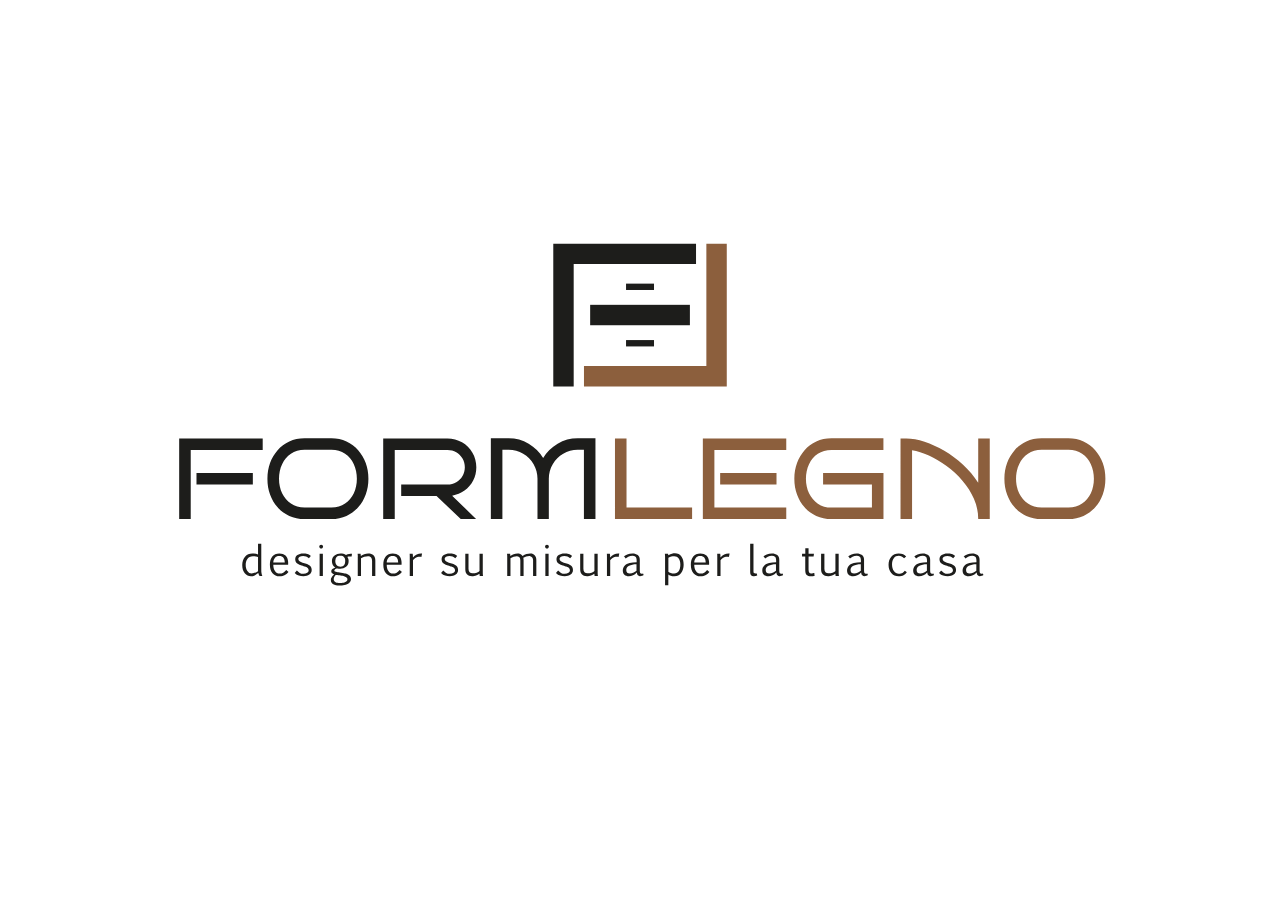
<file: bbox_test.html>
﻿<!DOCTYPE html>
<html>
<body>
<div id="svg-container">
<?xml version="1.0" encoding="UTF-8"?>
<svg id="Livello_1" data-name="Livello 1" xmlns="http://www.w3.org/2000/svg" version="1.1" viewBox="0 0 240.94 155.91">
  <defs>
    <style>
      .cls-1 {
        fill: #1d1d1b;
      }

      .cls-1, .cls-2 {
        stroke-width: 0px;
      }

      .cls-2 {
        fill: #8c5f3d;
      }
    </style>
  </defs>
  <g>
    <path class="cls-1" d="M48.56,84.23h-13.73v13.18h-2.2v-15.37h15.92v2.2ZM46.67,90.82h-10.74v-2.2h10.74v2.2Z"/>
    <path class="cls-1" d="M68.7,89.72c0,1.07-.17,2.07-.51,3s-.82,1.75-1.44,2.45c-.62.7-1.37,1.25-2.23,1.65s-1.82.59-2.88.59h-5.12c-1.07,0-2.04-.2-2.9-.59s-1.61-.94-2.23-1.65c-.62-.7-1.1-1.52-1.44-2.45s-.5-1.93-.5-3,.17-2.05.5-2.98.82-1.75,1.44-2.46c.62-.71,1.37-1.26,2.23-1.66.86-.4,1.83-.59,2.9-.59h5.12c1.05,0,2.01.2,2.88.59.86.39,1.61.95,2.23,1.66.62.71,1.1,1.53,1.44,2.46s.51,1.92.51,2.98ZM66.5,89.72c0-1.01-.19-1.93-.58-2.77-.39-.83-.94-1.5-1.67-1.99s-1.59-.74-2.6-.74h-5.12c-1.01,0-1.88.25-2.6.74-.72.49-1.28,1.15-1.68,1.99-.4.83-.59,1.76-.59,2.77s.2,1.93.59,2.76c.4.83.96,1.49,1.68,1.99.73.5,1.59.75,2.6.75h5.12c1.01,0,1.88-.25,2.6-.75.72-.5,1.28-1.16,1.67-1.99.39-.83.58-1.75.58-2.76Z"/>
    <path class="cls-1" d="M89.26,97.41h-2.96l-4.61-4.39h-6.74v-2.17h8.83c.62,0,1.17-.15,1.67-.45.5-.3.89-.7,1.19-1.21.29-.5.44-1.06.44-1.66s-.15-1.17-.44-1.67c-.29-.5-.69-.89-1.19-1.19-.5-.29-1.05-.44-1.67-.44h-10.06v13.18h-2.2v-15.37h12.25c1.01,0,1.93.25,2.77.74s1.5,1.15,1.99,1.99c.49.83.74,1.76.74,2.77,0,.91-.2,1.75-.6,2.53-.4.78-.95,1.42-1.65,1.92s-1.48.83-2.36.98l4.61,4.46Z"/>
    <path class="cls-1" d="M103.13,97.41h-2.2v-7.69c0-1.01-.25-1.93-.74-2.77-.49-.83-1.15-1.5-1.99-1.99s-1.76-.74-2.77-.74h-1.19v13.18h-2.2v-15.37h3.38c1.39,0,2.67.34,3.83,1.03,1.16.69,2.08,1.59,2.76,2.7.67-1.11,1.59-2.01,2.76-2.7,1.16-.69,2.44-1.03,3.83-1.03h3.38v15.37h-2.2v-13.18h-1.19c-1.01,0-1.93.25-2.76.74s-1.49,1.15-1.99,1.99c-.5.83-.75,1.76-.75,2.77v7.69Z"/>
    <path class="cls-2" d="M130.39,97.41h-14.69v-15.37h2.2v13.18h12.5v2.2Z"/>
    <path class="cls-2" d="M148.35,97.41h-15.9v-15.37h15.9v2.2h-13.7v10.98h13.7v2.2ZM146.49,90.82h-10.74v-2.2h10.74v2.2Z"/>
    <path class="cls-2" d="M166.87,97.41h-9.9c-1.07,0-2.04-.2-2.9-.59s-1.61-.94-2.23-1.65c-.62-.7-1.1-1.52-1.44-2.45-.34-.93-.51-1.93-.51-3s.17-2.05.51-2.98c.34-.93.82-1.75,1.44-2.46.62-.71,1.36-1.26,2.23-1.66.86-.4,1.83-.59,2.9-.59h9.9v2.2h-9.9c-1.01,0-1.88.25-2.6.74s-1.29,1.15-1.68,1.99c-.39.83-.59,1.76-.59,2.77s.2,1.93.59,2.76c.4.83.96,1.49,1.68,1.99.72.5,1.59.75,2.6.75h7.71v-4.39h-9.31v-2.2h11.51v8.78Z"/>
    <path class="cls-2" d="M172.33,97.41h-2.2v-15.37h1.1c1.07,0,2.23.21,3.48.62,1.25.41,2.51.99,3.77,1.74,1.26.75,2.45,1.64,3.57,2.67s2.08,2.18,2.89,3.44v-8.46h2.2v15.37h-2.2c0-1.35-.27-2.64-.82-3.88-.55-1.24-1.28-2.38-2.19-3.43-.91-1.05-1.91-1.98-3.02-2.79s-2.23-1.48-3.37-2c-1.14-.52-2.21-.85-3.21-1v13.09Z"/>
    <path class="cls-2" d="M209.18,89.72c0,1.07-.17,2.07-.5,3-.34.93-.82,1.75-1.44,2.45-.62.7-1.37,1.25-2.23,1.65s-1.82.59-2.88.59h-5.12c-1.07,0-2.04-.2-2.9-.59s-1.61-.94-2.23-1.65c-.62-.7-1.1-1.52-1.44-2.45-.34-.93-.51-1.93-.51-3s.17-2.05.51-2.98c.34-.93.82-1.75,1.44-2.46.62-.71,1.36-1.26,2.23-1.66.86-.4,1.83-.59,2.9-.59h5.12c1.05,0,2.01.2,2.88.59.86.39,1.61.95,2.23,1.66.62.71,1.1,1.53,1.44,2.46.34.93.5,1.92.5,2.98ZM206.99,89.72c0-1.01-.19-1.93-.58-2.77-.39-.83-.94-1.5-1.67-1.99s-1.59-.74-2.6-.74h-5.12c-1.01,0-1.88.25-2.6.74s-1.29,1.15-1.68,1.99c-.39.83-.59,1.76-.59,2.77s.2,1.93.59,2.76c.4.83.96,1.49,1.68,1.99.72.5,1.59.75,2.6.75h5.12c1.01,0,1.88-.25,2.6-.75.72-.5,1.28-1.16,1.67-1.99.39-.83.58-1.75.58-2.76Z"/>
  </g>
  <g>
    <path class="cls-1" d="M46.58,103.97c.36,0,.72.07,1.08.21v-2.05h.62v4.79c0,.35.01.61.04.78.03.17.08.36.16.55h-.53c-.12-.16-.2-.33-.24-.54h-.02c-.22.19-.44.34-.67.45s-.47.16-.72.16c-.46,0-.84-.19-1.17-.57-.32-.38-.48-.9-.48-1.57,0-.63.18-1.16.53-1.58.35-.42.81-.63,1.39-.63ZM46.43,107.78c.38,0,.79-.14,1.23-.42v-2.72c-.3-.09-.62-.13-.97-.13-.49,0-.84.17-1.06.5-.22.33-.32.71-.32,1.14,0,.45.11.84.32,1.16.21.32.48.48.8.48Z"/>
    <path class="cls-1" d="M53.46,107.5c-.19.25-.41.44-.67.6s-.61.23-1.04.23c-.55,0-1-.2-1.33-.59-.34-.39-.5-.95-.5-1.66,0-.62.15-1.13.46-1.52.3-.39.75-.59,1.34-.59.5,0,.89.14,1.18.41.29.27.45.66.49,1.15.02.18.02.38.01.58h-2.83c0,.47.11.87.32,1.2.21.33.51.5.88.5.27,0,.5-.06.7-.17.2-.11.39-.28.56-.5l.45.36ZM51.7,104.45c-.37,0-.65.12-.83.38-.19.25-.29.54-.3.85h2.19c-.01-.34-.09-.63-.25-.87-.16-.24-.43-.36-.81-.36Z"/>
    <path class="cls-1" d="M55.06,107.24c.18.19.36.34.55.45.19.11.42.16.71.16s.52-.06.71-.18c.19-.12.28-.29.28-.5,0-.15-.05-.27-.14-.38s-.28-.21-.57-.31c-.11-.04-.32-.11-.63-.21-.29-.08-.57-.21-.83-.4-.26-.19-.39-.45-.39-.8s.14-.59.42-.8c.28-.2.64-.3,1.08-.3.16,0,.3,0,.44.03.13.02.26.04.38.08s.23.09.34.15c.11.06.21.14.31.24l-.36.43c-.18-.15-.35-.27-.52-.34-.17-.07-.36-.11-.58-.11-.27,0-.49.05-.66.15-.17.1-.26.24-.26.43s.08.33.24.44c.16.11.35.2.57.26.12.04.23.07.35.11s.23.08.35.11c.37.13.64.29.8.47s.24.42.24.71c0,.37-.15.66-.45.87-.3.22-.67.32-1.11.32-.34,0-.65-.04-.91-.13s-.52-.26-.77-.51l.41-.45Z"/>
    <path class="cls-1" d="M59.33,102.67c0-.09.03-.18.1-.26s.16-.12.27-.12.2.04.26.12.1.16.1.26c0,.11-.04.2-.11.27-.07.07-.16.11-.25.11s-.19-.04-.26-.11c-.07-.07-.11-.16-.11-.27ZM59.4,104.03h.62v4.22h-.62v-4.22Z"/>
    <path class="cls-1" d="M65.24,104.55c-.1,0-.2,0-.29.02-.09.01-.18.03-.26.06.07.1.12.21.17.34.05.13.07.27.07.44,0,.26-.04.48-.13.66-.09.19-.21.34-.36.46-.15.12-.32.21-.51.27s-.39.09-.6.09c-.18,0-.36-.02-.55-.07-.04,0-.1.02-.16.04-.07.02-.13.05-.19.09-.06.04-.11.08-.16.13s-.07.11-.07.17c0,.07.05.12.14.16s.21.07.36.1.41.07.79.12c.4.07.69.12.88.18.19.05.36.12.51.21s.27.2.36.33c.09.13.14.29.14.48s-.03.33-.1.46c-.07.13-.16.24-.27.33s-.24.17-.39.23c-.15.06-.3.11-.47.14-.16.03-.33.06-.5.07-.17.01-.33.02-.48.02-.24,0-.46-.02-.66-.06-.2-.04-.37-.11-.51-.19-.14-.09-.26-.2-.34-.33-.08-.13-.12-.29-.12-.48,0-.1.02-.2.05-.3.04-.1.08-.19.14-.28s.13-.17.21-.25c.08-.08.16-.14.25-.2-.07-.03-.14-.07-.21-.11-.07-.04-.13-.08-.18-.13-.05-.05-.1-.1-.13-.17-.03-.06-.05-.14-.05-.22,0-.09.03-.18.08-.26s.12-.15.21-.21c.08-.06.17-.12.26-.16.09-.04.17-.07.24-.09-.22-.13-.38-.29-.5-.48-.11-.19-.17-.44-.17-.73,0-.24.05-.45.14-.63s.22-.34.37-.46c.15-.12.33-.21.53-.28.2-.06.4-.1.61-.1.18,0,.36.02.54.07s.35.12.5.22c.2-.08.4-.13.59-.16s.37-.05.55-.05l-.07.5h-.26ZM62.46,108.08c-.12.13-.21.25-.27.38s-.1.25-.1.37c0,.16.03.29.1.39.07.1.15.18.26.24s.23.1.36.12.27.04.4.04c.07,0,.16,0,.26-.01.1,0,.21-.02.32-.04.11-.02.22-.05.33-.08.11-.04.21-.08.29-.13s.16-.11.21-.19c.05-.07.08-.15.08-.25s-.03-.17-.08-.25c-.06-.07-.13-.13-.22-.19-.09-.05-.2-.1-.33-.15s-.34-.09-.65-.15c-.2-.03-.36-.05-.48-.06-.11-.01-.21-.02-.3-.03s-.15-.01-.19-.02ZM63.38,106.49c.16,0,.3-.03.41-.08.11-.05.21-.13.28-.23.07-.1.13-.22.16-.36.03-.14.05-.29.05-.46,0-.13-.02-.25-.05-.37-.04-.12-.09-.22-.17-.31s-.17-.16-.28-.21c-.11-.05-.25-.08-.41-.08-.19,0-.35.03-.47.09-.12.06-.23.14-.3.24-.08.1-.13.21-.16.34s-.05.25-.05.38.02.26.06.38c.04.12.1.24.18.34.08.1.19.18.31.24.12.06.27.09.44.09Z"/>
    <path class="cls-1" d="M66.68,104.58c0-.17-.01-.35-.04-.54h.57c.02.12.04.25.05.41.19-.14.4-.25.64-.34.24-.09.49-.13.76-.13.44,0,.78.12,1.01.35.23.23.35.56.35.99v2.95h-.62v-2.85c0-.29-.06-.51-.19-.68s-.33-.25-.6-.25c-.22,0-.45.04-.69.11-.24.07-.45.17-.63.28v3.39h-.62v-3.68Z"/>
    <path class="cls-1" d="M75.08,107.5c-.19.25-.41.44-.67.6s-.61.23-1.04.23c-.55,0-1-.2-1.33-.59-.34-.39-.5-.95-.5-1.66,0-.62.15-1.13.46-1.52.3-.39.75-.59,1.34-.59.5,0,.89.14,1.18.41.29.27.45.66.49,1.15.02.18.02.38.01.58h-2.83c0,.47.11.87.32,1.2.21.33.51.5.88.5.27,0,.5-.06.7-.17.2-.11.39-.28.56-.5l.45.36ZM73.32,104.45c-.37,0-.65.12-.83.38-.19.25-.29.54-.3.85h2.19c-.01-.34-.09-.63-.25-.87-.16-.24-.43-.36-.81-.36Z"/>
    <path class="cls-1" d="M77.14,104.03c.02.07.03.16.04.27,0,.11.01.26.01.44.2-.24.44-.43.71-.57.27-.14.55-.21.84-.21.03,0,.07,0,.11,0,.04,0,.07.01.08.02l-.13.65c-.08-.02-.18-.03-.3-.03-.35,0-.63.08-.86.23s-.38.31-.44.46v2.96h-.62v-3.64c0-.34-.01-.53-.02-.58h.58Z"/>
    <path class="cls-1" d="M82.96,107.24c.18.19.36.34.55.45.19.11.42.16.71.16s.52-.06.71-.18c.19-.12.28-.29.28-.5,0-.15-.05-.27-.14-.38s-.28-.21-.57-.31c-.11-.04-.32-.11-.63-.21-.29-.08-.57-.21-.83-.4-.26-.19-.39-.45-.39-.8s.14-.59.42-.8c.28-.2.64-.3,1.08-.3.16,0,.3,0,.44.03.13.02.26.04.38.08s.23.09.34.15c.11.06.21.14.31.24l-.36.43c-.18-.15-.35-.27-.52-.34-.17-.07-.36-.11-.58-.11-.27,0-.49.05-.66.15-.17.1-.26.24-.26.43s.08.33.24.44c.16.11.35.2.57.26.12.04.23.07.35.11s.23.08.35.11c.37.13.64.29.8.47s.24.42.24.71c0,.37-.15.66-.45.87-.3.22-.67.32-1.11.32-.34,0-.65-.04-.91-.13s-.52-.26-.77-.51l.41-.45Z"/>
    <path class="cls-1" d="M87.78,104.03v2.87c0,.28.07.5.21.65s.33.22.56.22c.3,0,.56-.04.79-.12.23-.08.41-.19.54-.32v-3.29h.62v3.67c0,.17.02.35.05.55h-.63c-.02-.15-.04-.29-.05-.44-.14.11-.31.2-.51.29s-.37.14-.51.17-.27.04-.38.04c-.45,0-.79-.12-.99-.37-.21-.25-.31-.57-.31-.98v-2.94h.62Z"/>
    <path class="cls-1" d="M95.71,104.03c.02.09.03.22.05.41.19-.13.4-.24.62-.33.22-.09.47-.14.75-.14.17,0,.34.03.51.1.16.07.31.19.43.37.52-.32,1.01-.47,1.48-.47.2,0,.37.03.52.1s.27.16.36.27c.1.12.17.25.21.41.05.16.07.33.07.51v3h-.62v-2.94c0-.14-.02-.27-.06-.37s-.09-.19-.16-.26c-.07-.07-.15-.12-.24-.16-.09-.03-.19-.05-.29-.05-.38,0-.75.1-1.11.29.03.15.05.32.05.51v2.99h-.62v-2.93c0-.29-.06-.51-.19-.64-.13-.14-.3-.21-.5-.21-.17,0-.37.04-.59.11-.22.07-.42.17-.6.28v3.39h-.62v-3.73c0-.18-.02-.34-.04-.49h.57Z"/>
    <path class="cls-1" d="M102.37,102.67c0-.09.03-.18.1-.26s.16-.12.27-.12.2.04.26.12.1.16.1.26c0,.11-.04.2-.11.27-.07.07-.16.11-.25.11s-.19-.04-.26-.11c-.07-.07-.11-.16-.11-.27ZM102.43,104.03h.62v4.22h-.62v-4.22Z"/>
    <path class="cls-1" d="M104.86,107.24c.18.19.36.34.55.45.19.11.42.16.71.16s.52-.06.71-.18c.19-.12.28-.29.28-.5,0-.15-.05-.27-.14-.38s-.28-.21-.57-.31c-.11-.04-.32-.11-.63-.21-.29-.08-.57-.21-.83-.4-.26-.19-.39-.45-.39-.8s.14-.59.42-.8c.28-.2.64-.3,1.08-.3.16,0,.3,0,.44.03.13.02.26.04.38.08s.23.09.34.15c.11.06.21.14.31.24l-.36.43c-.18-.15-.35-.27-.52-.34-.17-.07-.36-.11-.58-.11-.27,0-.49.05-.66.15-.17.1-.26.24-.26.43s.08.33.24.44c.16.11.35.2.57.26.12.04.23.07.35.11s.23.08.35.11c.37.13.64.29.8.47s.24.42.24.71c0,.37-.15.66-.45.87-.3.22-.67.32-1.11.32-.34,0-.65-.04-.91-.13s-.52-.26-.77-.51l.41-.45Z"/>
    <path class="cls-1" d="M109.68,104.03v2.87c0,.28.07.5.21.65s.33.22.56.22c.3,0,.56-.04.79-.12.23-.08.41-.19.54-.32v-3.29h.62v3.67c0,.17.02.35.05.55h-.63c-.02-.15-.04-.29-.05-.44-.14.11-.31.2-.51.29s-.37.14-.51.17-.27.04-.38.04c-.45,0-.79-.12-.99-.37-.21-.25-.31-.57-.31-.98v-2.94h.62Z"/>
    <path class="cls-1" d="M114.73,104.03c.02.07.03.16.04.27,0,.11.01.26.01.44.2-.24.44-.43.71-.57.27-.14.55-.21.84-.21.03,0,.07,0,.11,0,.04,0,.07.01.08.02l-.13.65c-.08-.02-.18-.03-.3-.03-.35,0-.63.08-.86.23s-.38.31-.44.46v2.96h-.62v-3.64c0-.34-.01-.53-.02-.58h.58Z"/>
    <path class="cls-1" d="M117.39,104.55c.13-.14.35-.27.65-.4s.63-.19.99-.19c.42,0,.76.11,1.02.32.26.22.38.52.38.9v1.88c0,.32.03.53.08.62.05.1.14.14.28.14.09,0,.18,0,.27-.03l.1.29c-.07.07-.17.12-.3.16-.13.04-.26.06-.38.06-.14,0-.27-.05-.39-.16-.12-.11-.19-.29-.21-.56h-.02c-.22.24-.45.42-.71.54s-.53.18-.82.18c-.35,0-.63-.09-.83-.28s-.31-.45-.31-.8c0-.37.12-.67.35-.91.23-.23.55-.41.95-.51.4-.11.84-.16,1.34-.16v-.33c0-.35-.07-.58-.22-.71s-.34-.19-.58-.19c-.3,0-.56.06-.79.19-.23.12-.4.23-.5.33l-.32-.42ZM119.81,106.02c-.59,0-1.06.11-1.42.3s-.54.46-.54.82c0,.22.06.38.18.49.12.1.29.16.49.16.26,0,.51-.06.76-.18.24-.12.42-.22.52-.32v-1.26Z"/>
    <path class="cls-1" d="M125.82,104.03c.02.11.03.21.05.3.27-.13.5-.23.69-.29.19-.06.38-.09.57-.09.53,0,.95.19,1.23.58.29.39.43.91.43,1.58,0,.63-.16,1.15-.48,1.57-.32.42-.74.63-1.26.63-.29,0-.53-.03-.72-.1-.19-.07-.35-.15-.46-.24v2.04h-.62v-5.37c0-.18-.02-.38-.04-.62h.59ZM126.99,104.5c-.19,0-.38.02-.55.07-.17.04-.36.12-.56.23v2.65c.11.1.26.19.45.25.19.07.41.1.67.1.39,0,.67-.16.87-.47.19-.32.29-.72.29-1.22s-.1-.92-.31-1.19-.49-.42-.85-.42Z"/>
    <path class="cls-1" d="M133.7,107.5c-.19.25-.41.44-.67.6s-.61.23-1.04.23c-.55,0-1-.2-1.33-.59-.34-.39-.5-.95-.5-1.66,0-.62.15-1.13.46-1.52.3-.39.75-.59,1.34-.59.5,0,.89.14,1.18.41.29.27.45.66.49,1.15.02.18.02.38.01.58h-2.83c0,.47.11.87.32,1.2s.51.5.88.5c.27,0,.5-.06.7-.17.2-.11.39-.28.55-.5l.45.36ZM131.94,104.45c-.37,0-.65.12-.83.38-.19.25-.29.54-.3.85h2.19c-.01-.34-.09-.63-.25-.87s-.43-.36-.81-.36Z"/>
    <path class="cls-1" d="M135.76,104.03c.02.07.03.16.04.27,0,.11.01.26.01.44.2-.24.44-.43.71-.57.27-.14.55-.21.84-.21.03,0,.07,0,.11,0,.04,0,.07.01.08.02l-.13.65c-.08-.02-.18-.03-.3-.03-.35,0-.63.08-.86.23-.23.16-.38.31-.44.46v2.96h-.62v-3.64c0-.34-.01-.53-.02-.58h.58Z"/>
    <path class="cls-1" d="M141.48,102.13h.62v5.26c0,.16.03.27.09.33.06.06.17.09.33.09.02,0,.05,0,.09,0,.04,0,.08,0,.12-.01l.09.36s-.1.04-.16.06c-.06.02-.12.04-.18.06-.06.02-.12.03-.19.04s-.12.01-.18.01c-.2,0-.36-.07-.47-.2-.11-.13-.17-.32-.17-.58v-5.41Z"/>
    <path class="cls-1" d="M143.98,104.55c.13-.14.35-.27.65-.4s.63-.19.99-.19c.42,0,.76.11,1.02.32.26.22.38.52.38.9v1.88c0,.32.03.53.08.62.05.1.15.14.28.14.09,0,.18,0,.27-.03l.1.29c-.07.07-.17.12-.3.16s-.26.06-.38.06c-.14,0-.27-.05-.39-.16s-.19-.29-.21-.56h-.02c-.22.24-.45.42-.71.54s-.53.18-.82.18c-.35,0-.63-.09-.83-.28-.21-.18-.31-.45-.31-.8,0-.37.12-.67.35-.91.23-.23.55-.41.95-.51.4-.11.84-.16,1.34-.16v-.33c0-.35-.07-.58-.22-.71-.15-.12-.34-.19-.58-.19-.3,0-.56.06-.79.19s-.4.23-.5.33l-.32-.42ZM146.39,106.02c-.59,0-1.06.11-1.42.3s-.54.46-.54.82c0,.22.06.38.18.49.12.1.29.16.5.16.26,0,.51-.06.76-.18.25-.12.42-.22.52-.32v-1.26Z"/>
    <path class="cls-1" d="M151.37,104.03h.61v-1.07h.62v1.07h1.03l-.07.54h-.96v2.44c0,.24.04.44.12.58.08.15.2.22.37.22.09,0,.21-.01.34-.04.14-.03.23-.05.27-.06l.05.54c-.05.01-.16.03-.33.05s-.3.03-.4.03c-.33,0-.59-.08-.77-.25s-.28-.47-.28-.91v-2.6h-.61v-.54Z"/>
    <path class="cls-1" d="M155.62,104.03v2.87c0,.28.07.5.21.65.14.15.33.22.56.22.3,0,.56-.04.79-.12.23-.08.41-.19.54-.32v-3.29h.62v3.67c0,.17.02.35.05.55h-.63c-.02-.15-.04-.29-.05-.44-.14.11-.31.2-.51.29-.2.09-.37.14-.51.17s-.27.04-.38.04c-.45,0-.79-.12-1-.37s-.32-.57-.32-.98v-2.94h.62Z"/>
    <path class="cls-1" d="M160.14,104.55c.13-.14.35-.27.65-.4s.63-.19.99-.19c.42,0,.76.11,1.02.32.26.22.38.52.38.9v1.88c0,.32.03.53.08.62.05.1.15.14.28.14.09,0,.18,0,.27-.03l.1.29c-.07.07-.17.12-.3.16s-.26.06-.38.06c-.14,0-.27-.05-.39-.16s-.19-.29-.21-.56h-.02c-.22.24-.45.42-.71.54s-.53.18-.82.18c-.35,0-.63-.09-.83-.28-.21-.18-.31-.45-.31-.8,0-.37.12-.67.35-.91.23-.23.55-.41.95-.51.4-.11.84-.16,1.34-.16v-.33c0-.35-.07-.58-.22-.71-.15-.12-.34-.19-.58-.19-.3,0-.56.06-.79.19s-.4.23-.5.33l-.32-.42ZM162.56,106.02c-.59,0-1.06.11-1.42.3s-.54.46-.54.82c0,.22.06.38.18.49.12.1.29.16.5.16.26,0,.51-.06.76-.18.25-.12.42-.22.52-.32v-1.26Z"/>
    <path class="cls-1" d="M171.33,107.56c-.16.23-.36.42-.62.55s-.58.21-.95.21c-.58,0-1.05-.2-1.39-.61-.35-.41-.52-.93-.52-1.58s.17-1.14.52-1.55c.35-.41.82-.61,1.41-.61.34,0,.62.05.85.15.23.1.42.24.58.42l-.4.36c-.15-.17-.31-.29-.46-.36-.16-.07-.34-.11-.55-.11-.4,0-.72.15-.95.46s-.34.7-.34,1.18.12.92.36,1.27c.24.35.55.52.92.52.32,0,.55-.05.71-.15.16-.1.3-.25.45-.44l.4.3Z"/>
    <path class="cls-1" d="M172.74,104.55c.13-.14.35-.27.65-.4s.63-.19.99-.19c.42,0,.76.11,1.02.32.26.22.38.52.38.9v1.88c0,.32.03.53.08.62.05.1.15.14.28.14.09,0,.18,0,.27-.03l.1.29c-.07.07-.17.12-.3.16s-.26.06-.38.06c-.14,0-.27-.05-.39-.16s-.19-.29-.21-.56h-.02c-.22.24-.45.42-.71.54s-.53.18-.82.18c-.35,0-.63-.09-.83-.28-.21-.18-.31-.45-.31-.8,0-.37.12-.67.35-.91.23-.23.55-.41.95-.51.4-.11.84-.16,1.34-.16v-.33c0-.35-.07-.58-.22-.71-.15-.12-.34-.19-.58-.19-.3,0-.56.06-.79.19s-.4.23-.5.33l-.32-.42ZM175.16,106.02c-.59,0-1.06.11-1.42.3s-.54.46-.54.82c0,.22.06.38.18.49.12.1.29.16.5.16.26,0,.51-.06.76-.18.25-.12.42-.22.52-.32v-1.26Z"/>
    <path class="cls-1" d="M177.87,107.24c.18.19.36.34.55.45.19.11.42.16.71.16s.52-.06.71-.18c.19-.12.28-.29.28-.5,0-.15-.05-.27-.14-.38-.09-.11-.28-.21-.57-.31-.11-.04-.32-.11-.63-.21-.29-.08-.57-.21-.83-.4-.26-.19-.39-.45-.39-.8s.14-.59.42-.8c.28-.2.64-.3,1.08-.3.16,0,.3,0,.44.03.13.02.26.04.38.08.12.04.23.09.34.15s.21.14.31.24l-.36.43c-.18-.15-.35-.27-.52-.34s-.36-.11-.58-.11c-.27,0-.49.05-.66.15-.17.1-.26.24-.26.43s.08.33.24.44c.16.11.35.2.58.26.12.04.23.07.35.11.11.04.23.08.35.11.37.13.64.29.8.47.16.18.24.42.24.71,0,.37-.15.66-.45.87-.3.22-.67.32-1.11.32-.34,0-.65-.04-.91-.13s-.52-.26-.77-.51l.41-.45Z"/>
    <path class="cls-1" d="M182.16,104.55c.13-.14.35-.27.65-.4s.63-.19.99-.19c.42,0,.76.11,1.02.32.26.22.38.52.38.9v1.88c0,.32.03.53.08.62.05.1.15.14.28.14.09,0,.18,0,.27-.03l.1.29c-.07.07-.17.12-.3.16s-.26.06-.38.06c-.14,0-.27-.05-.39-.16s-.19-.29-.21-.56h-.02c-.22.24-.45.42-.71.54s-.53.18-.82.18c-.35,0-.63-.09-.83-.28-.21-.18-.31-.45-.31-.8,0-.37.12-.67.35-.91.23-.23.55-.41.95-.51.4-.11.84-.16,1.34-.16v-.33c0-.35-.07-.58-.22-.71-.15-.12-.34-.19-.58-.19-.3,0-.56.06-.79.19s-.4.23-.5.33l-.32-.42ZM184.58,106.02c-.59,0-1.06.11-1.42.3s-.54.46-.54.82c0,.22.06.38.18.49.12.1.29.16.5.16.26,0,.51-.06.76-.18.25-.12.42-.22.52-.32v-1.26Z"/>
  </g>
  <g>
    <rect class="cls-1" x="110.97" y="56.58" width="19.01" height="3.89"/>
    <g>
      <polygon class="cls-1" points="131.15 48.81 107.83 48.81 107.83 72.14 103.94 72.14 103.94 44.92 131.15 44.92 131.15 48.81"/>
      <path class="cls-2" d="M137.01,44.93v27.2h-27.22v-3.89h23.33v-23.31h3.89Z"/>
    </g>
    <rect class="cls-1" x="117.81" y="52.54" width="5.33" height="1.21"/>
    <rect class="cls-1" x="117.81" y="63.3" width="5.33" height="1.21"/>
  </g>
</svg>
</div>
<script>
    const svg = document.querySelector('svg');
    const groups = svg.querySelectorAll('g');
    if (groups.length >= 2) {
        const textBBox = groups[0].getBBox();
        const iconBBox = groups[1].getBBox();
        console.log("Text BBox:", textBBox);
        console.log("Icon BBox:", iconBBox);
    }
</script>
</body>
</html>
</file>
